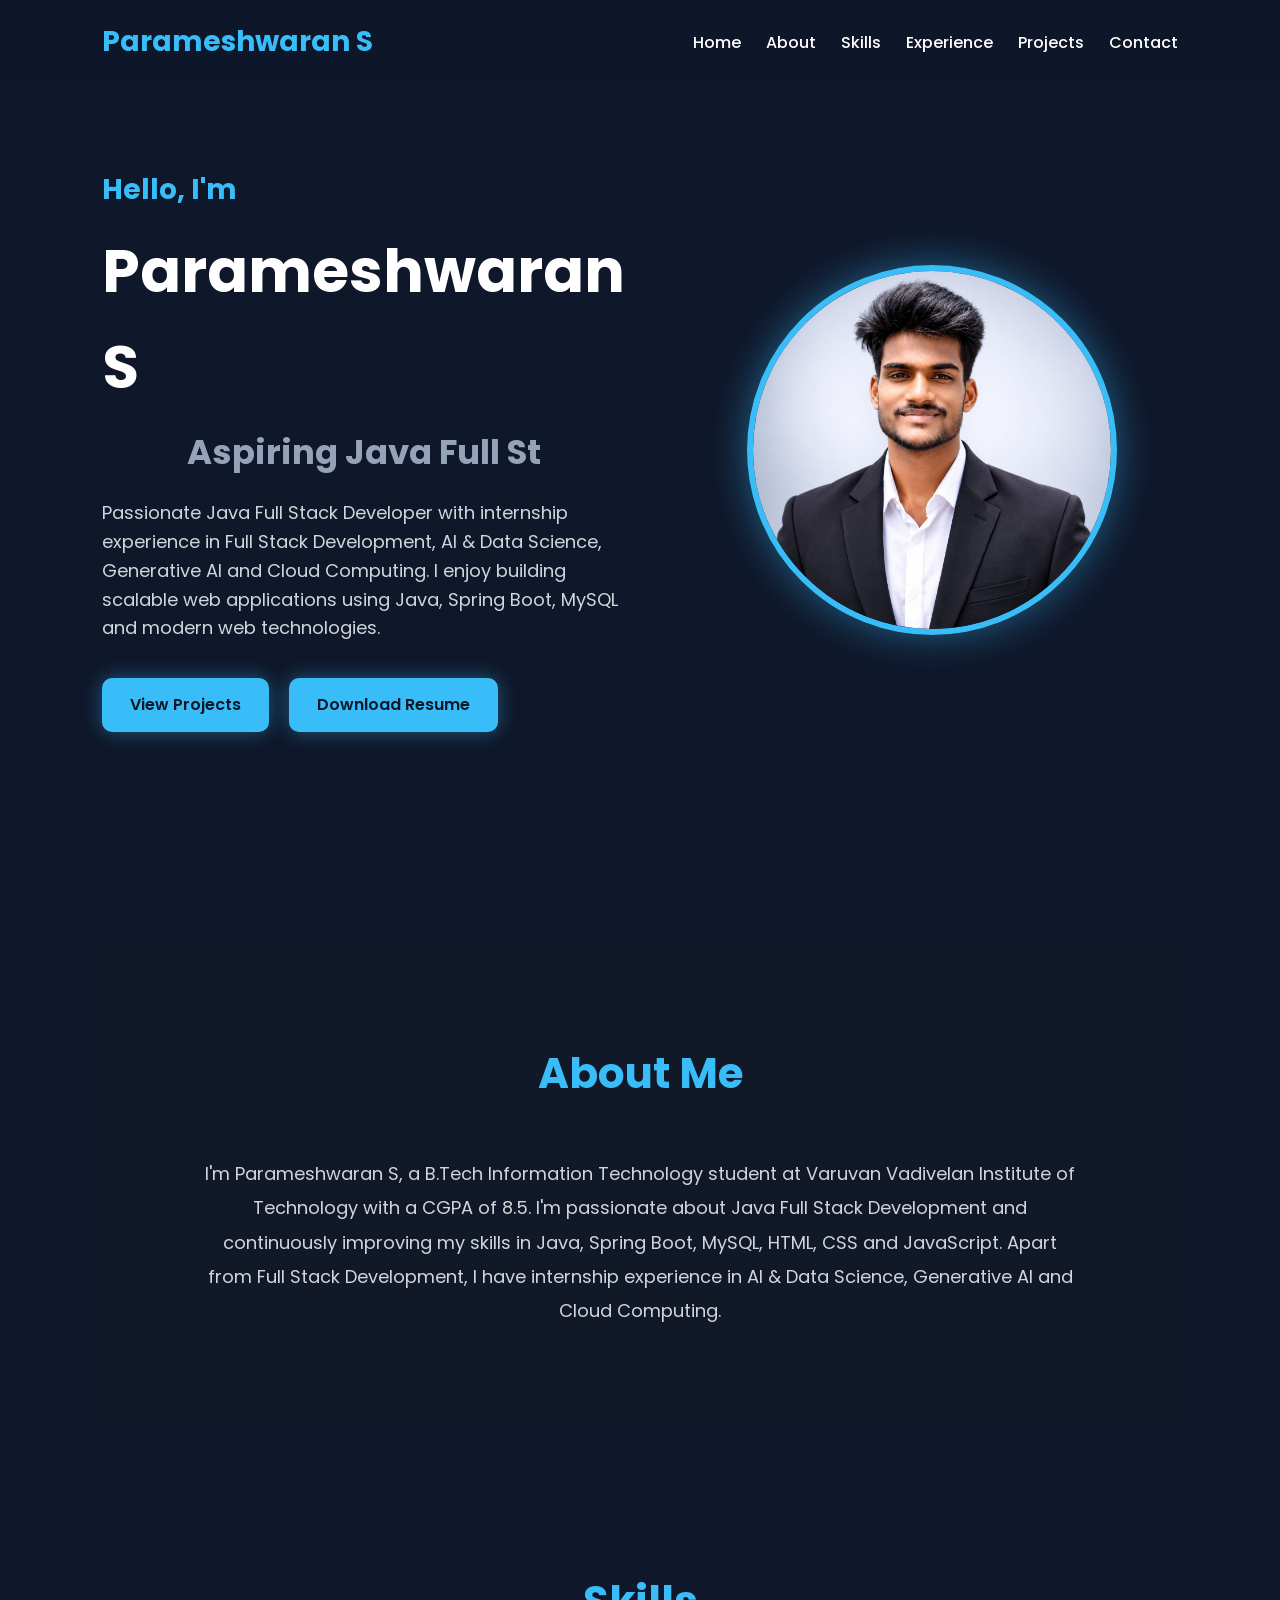
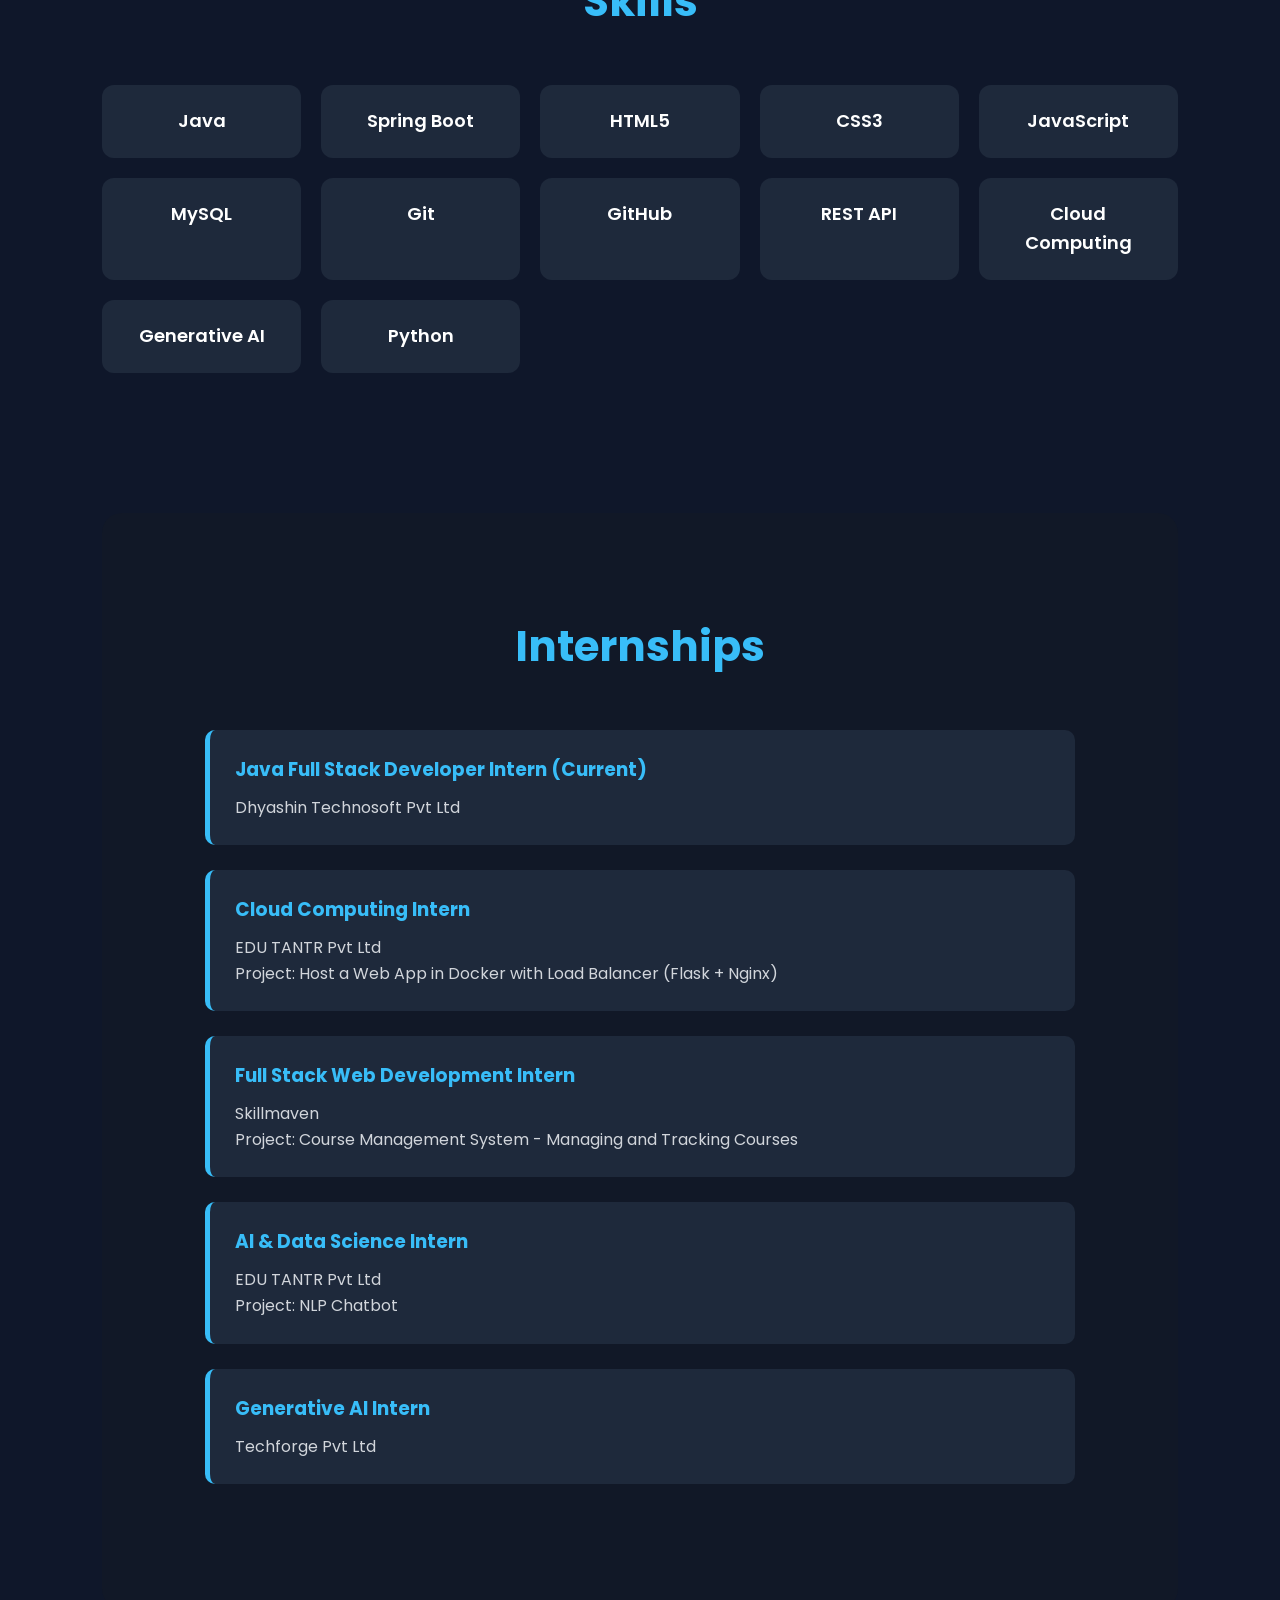
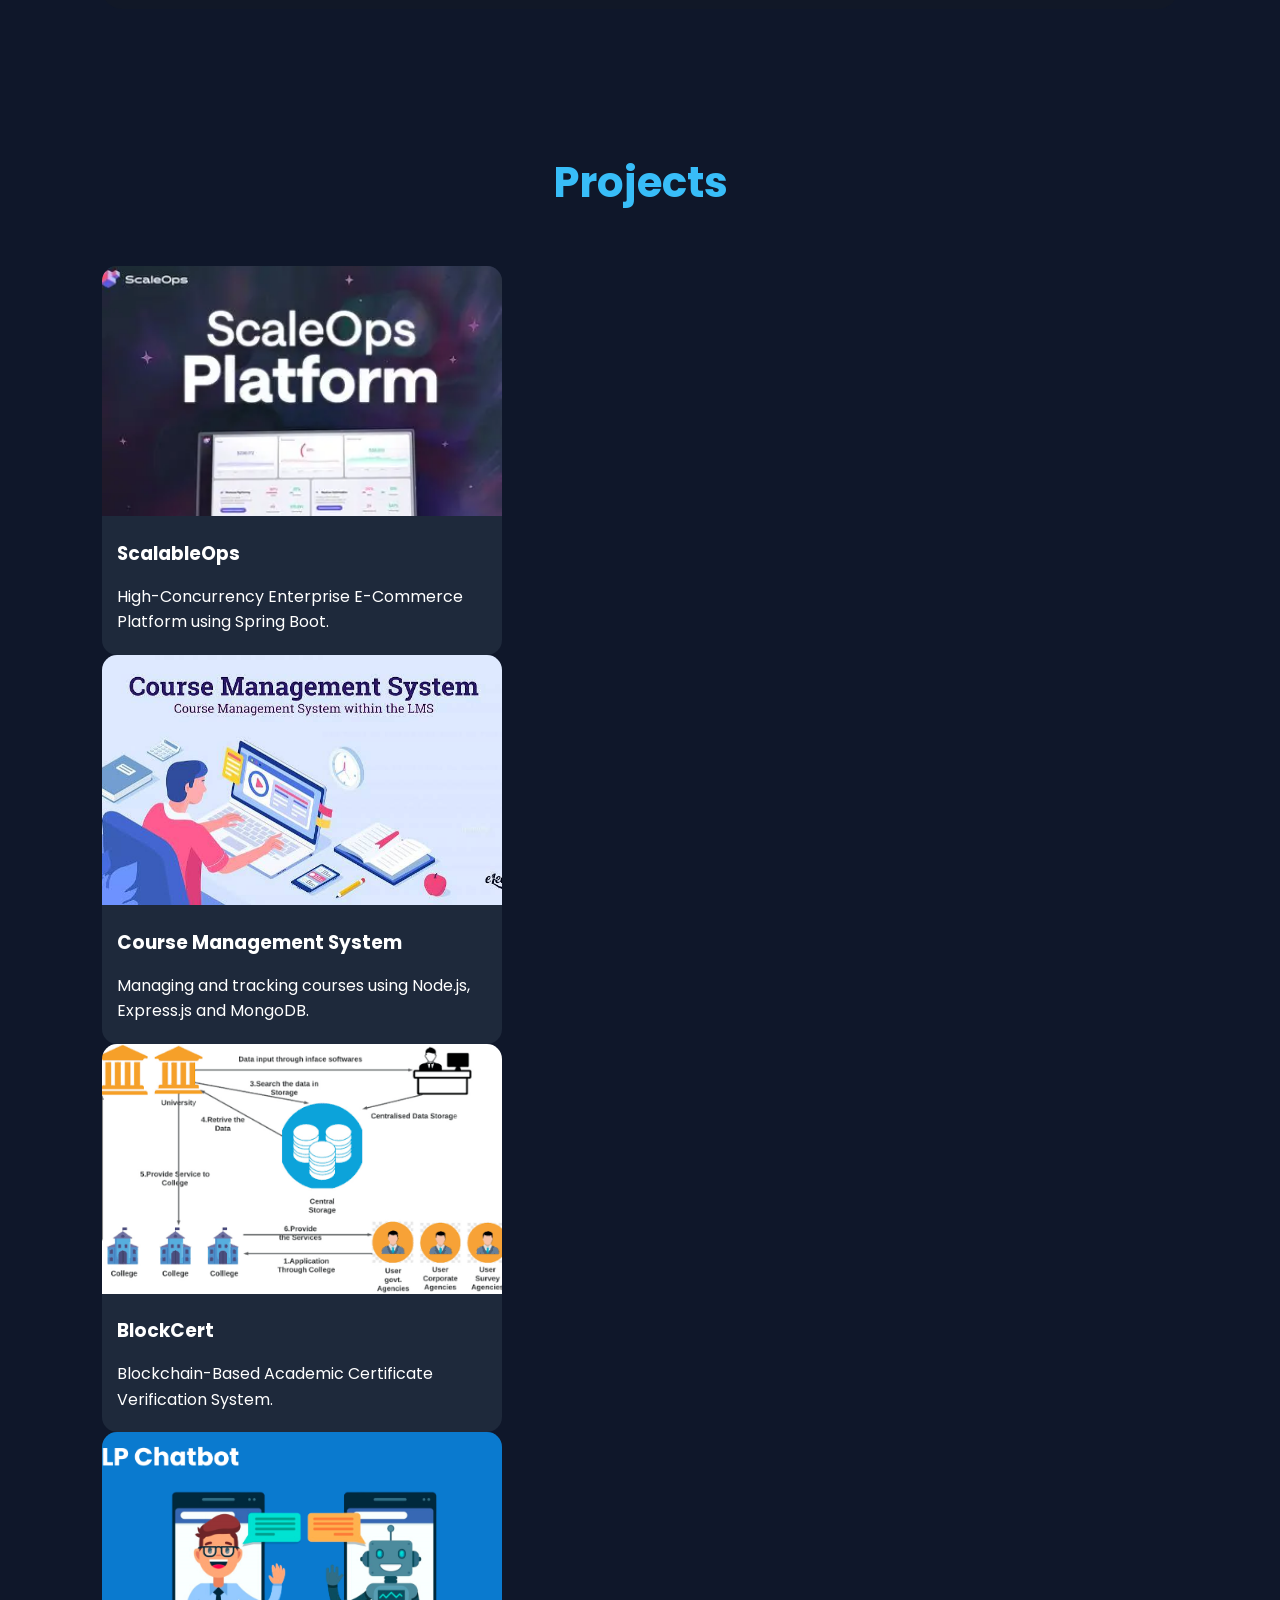
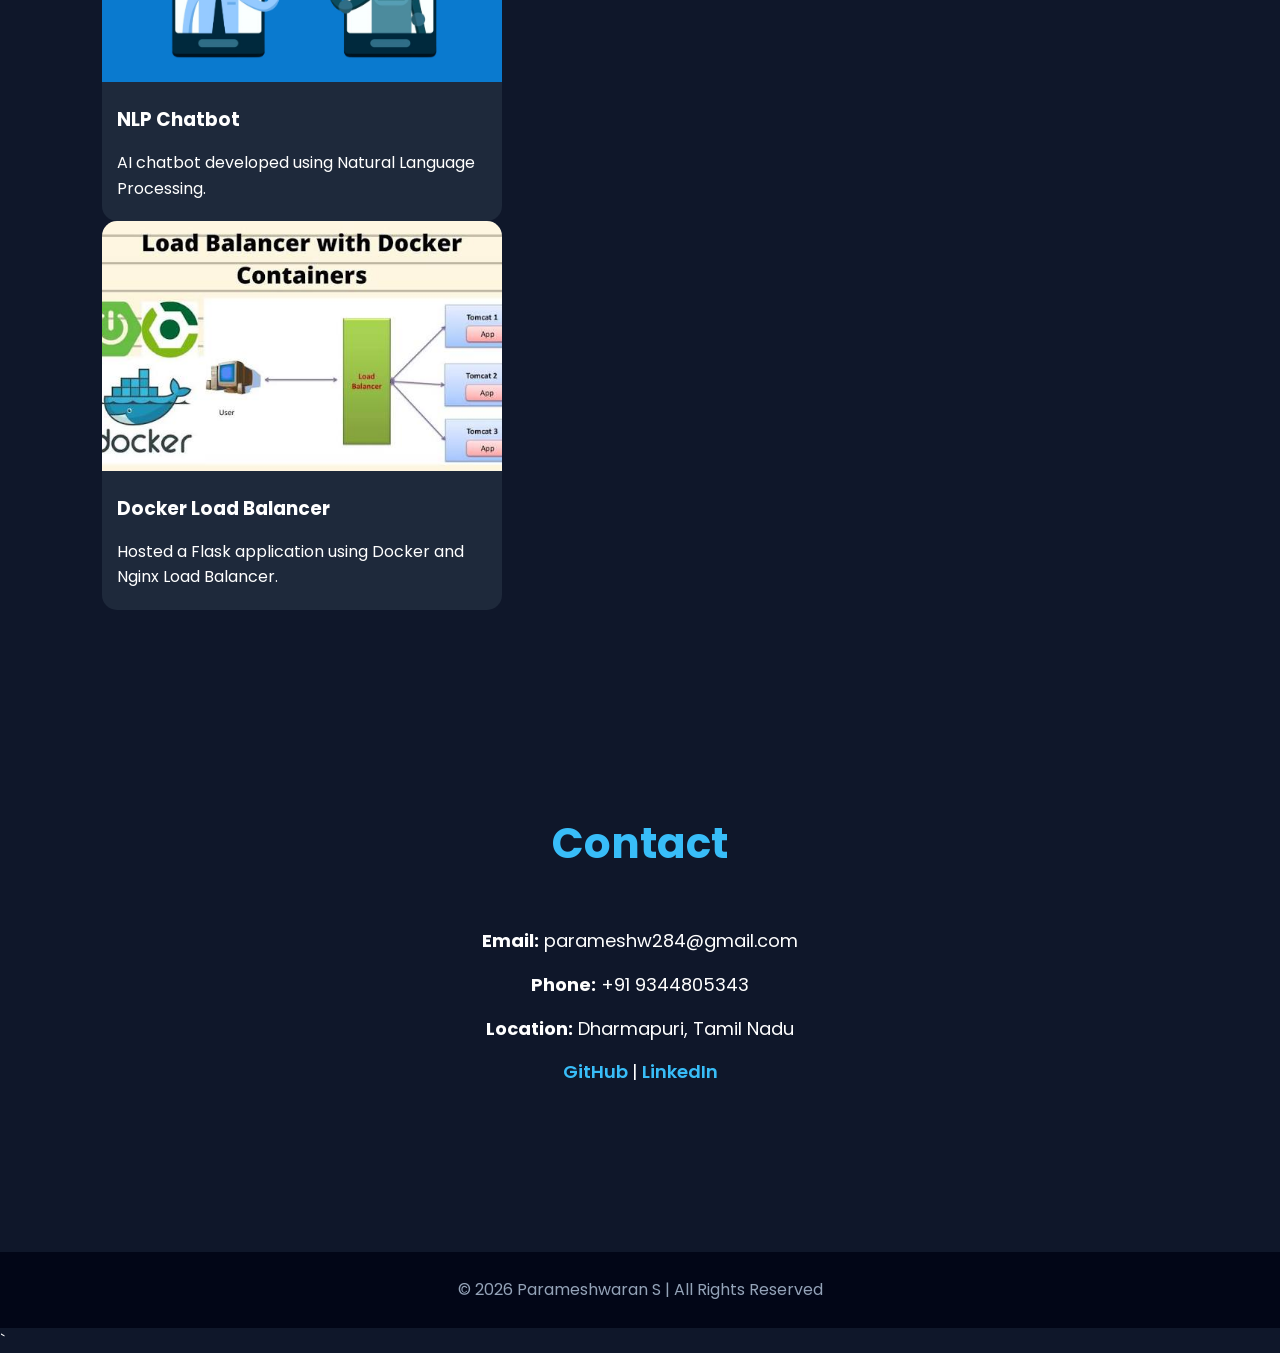
<file: index.html>
<!DOCTYPE html>
<html lang="en">
<head>
    <meta name="description" content="Parameshwaran S - Java Full Stack Developer Portfolio showcasing projects, internships, skills and experience.">

<meta name="keywords" content="Parameshwaran, Java Developer, Full Stack Developer, Spring Boot, Portfolio, Dharmapuri, Tamil Nadu">

<meta name="author" content="Parameshwaran S">

<meta name="robots" content="index, follow">
    <meta charset="UTF-8">
    <meta name="viewport" content="width=device-width, initial-scale=1.0">
    <title>Parameshwaran S | Java Full Stack Developer</title>

    <!-- CSS -->
    <link rel="stylesheet" href="style.css">

    <!-- Google Font -->
    <link href="https://fonts.googleapis.com/css2?family=Poppins:wght@300;400;500;600;700&display=swap" rel="stylesheet">

    <!-- Font Awesome -->
    <link rel="stylesheet"
    href="https://cdnjs.cloudflare.com/ajax/libs/font-awesome/6.6.0/css/all.min.css">
</head>

<body>

<!-- =================== HEADER =================== -->

<header>
    <div class="logo">Parameshwaran S</div>

    <nav>
    <a href="#home">Home</a>
    <a href="#about">About</a>
    <a href="#skills">Skills</a>
    <a href="#experience">Experience</a>
    <a href="#projects">Projects</a>
    <a href="#contact">Contact</a>
</nav>
</header>

<!-- =================== HOME =================== -->

<section id="home" class="home">

    <div class="home-content">

        <h3>Hello, I'm</h3>

        <h1>Parameshwaran S</h1>

        <h2>Aspiring Java Full Stack Developer</h2>

        <p>
            Passionate Java Full Stack Developer with internship experience in
            Full Stack Development, AI & Data Science, Generative AI and Cloud Computing.
            I enjoy building scalable web applications using Java, Spring Boot,
            MySQL and modern web technologies.
        </p>

        <div class="buttons">

            <a href="#projects" class="btn">
                View Projects
            </a>

            <a href="assets/resume/Parameshwaran_Resume.pdf"
               download
               class="btn">
                Download Resume
            </a>

        </div>

    </div>

    <div class="home-image">

        
        <img src="assets/images/profile.jpeg" alt="Parameshwaran S">
    </div>

</section>

<!-- =================== ABOUT =================== -->

<section id="about">

<h2>About Me</h2>

<p>

I'm Parameshwaran S, a B.Tech Information Technology student at
Varuvan Vadivelan Institute of Technology with a CGPA of 8.5.

I'm passionate about Java Full Stack Development and continuously
improving my skills in Java, Spring Boot, MySQL,
HTML, CSS and JavaScript.

Apart from Full Stack Development, I have internship experience
in AI & Data Science, Generative AI and Cloud Computing.

</p>

</section>

<!-- =================== SKILLS =================== -->

<section id="skills">

<h2>Skills</h2>

<ul>

<li>Java</li>

<li>Spring Boot</li>

<li>HTML5</li>

<li>CSS3</li>

<li>JavaScript</li>

<li>MySQL</li>

<li>Git</li>

<li>GitHub</li>

<li>REST API</li>

<li>Cloud Computing</li>

<li>Generative AI</li>

<li>Python</li>

</ul>

</section>

<!-- =================== EXPERIENCE =================== -->

<section id="experience">

<h2>Internships</h2>

<div>

<h3>Java Full Stack Developer Intern (Current)</h3>

<p>Dhyashin Technosoft Pvt Ltd</p>

</div>

<div>

<h3>Cloud Computing Intern</h3>

<p>EDU TANTR Pvt Ltd</p>

<p>Project:
Host a Web App in Docker with Load Balancer (Flask + Nginx)</p>

</div>

<div>

<h3>Full Stack Web Development Intern</h3>

<p>Skillmaven</p>

<p>Project:
Course Management System - Managing and Tracking Courses</p>

</div>

<div>

<h3>AI & Data Science Intern</h3>

<p>EDU TANTR Pvt Ltd</p>

<p>Project:
NLP Chatbot</p>

</div>

<div>

<h3>Generative AI Intern</h3>

<p>Techforge Pvt Ltd</p>

</div>

</section>

<!-- =================== PROJECTS =================== -->

<section id="projects">

    <h2>Projects</h2>

    <div class="project-card">

        <img src="assets/images/scalableops.png" alt="ScalableOps">

        <h3>ScalableOps</h3>

        <p>High-Concurrency Enterprise E-Commerce Platform using Spring Boot.</p>

    </div>

    <div class="project-card">

        <img src="assets/images/course-management.png" alt="Course Management">

        <h3>Course Management System</h3>

        <p>Managing and tracking courses using Node.js, Express.js and MongoDB.</p>

    </div>

    <div class="project-card">

        <img src="assets/images/blockcert.png" alt="BlockCert">

        <h3>BlockCert</h3>

        <p>Blockchain-Based Academic Certificate Verification System.</p>

    </div>

    <div class="project-card">

        <img src="assets/images/chatbot.png" alt="NLP Chatbot">

        <h3>NLP Chatbot</h3>

        <p>AI chatbot developed using Natural Language Processing.</p>

    </div>

    <div class="project-card">

        <img src="assets/images/docker-loadbalancer.png" alt="Docker Project">

        <h3>Docker Load Balancer</h3>

        <p>Hosted a Flask application using Docker and Nginx Load Balancer.</p>

    </div>
    

</section>

<!-- =================== CONTACT =================== -->

<section id="contact">

<h2>Contact</h2>

<p><strong>Email:</strong> parameshw284@gmail.com</p>

<p><strong>Phone:</strong> +91 9344805343</p>

<p><strong>Location:</strong> Dharmapuri, Tamil Nadu</p>

<p>

<a href="https://github.com/paramesh284" target="_blank">
GitHub
</a>

|

<a href="https://www.linkedin.com/in/parameshwaran-s-a102532a6"
target="_blank">
LinkedIn
</a>

</p>

</section>

<footer>

<p>© 2026 Parameshwaran S | All Rights Reserved</p>

</footer>

<script src="script.js"></script>

</body>
</html>`
</file>
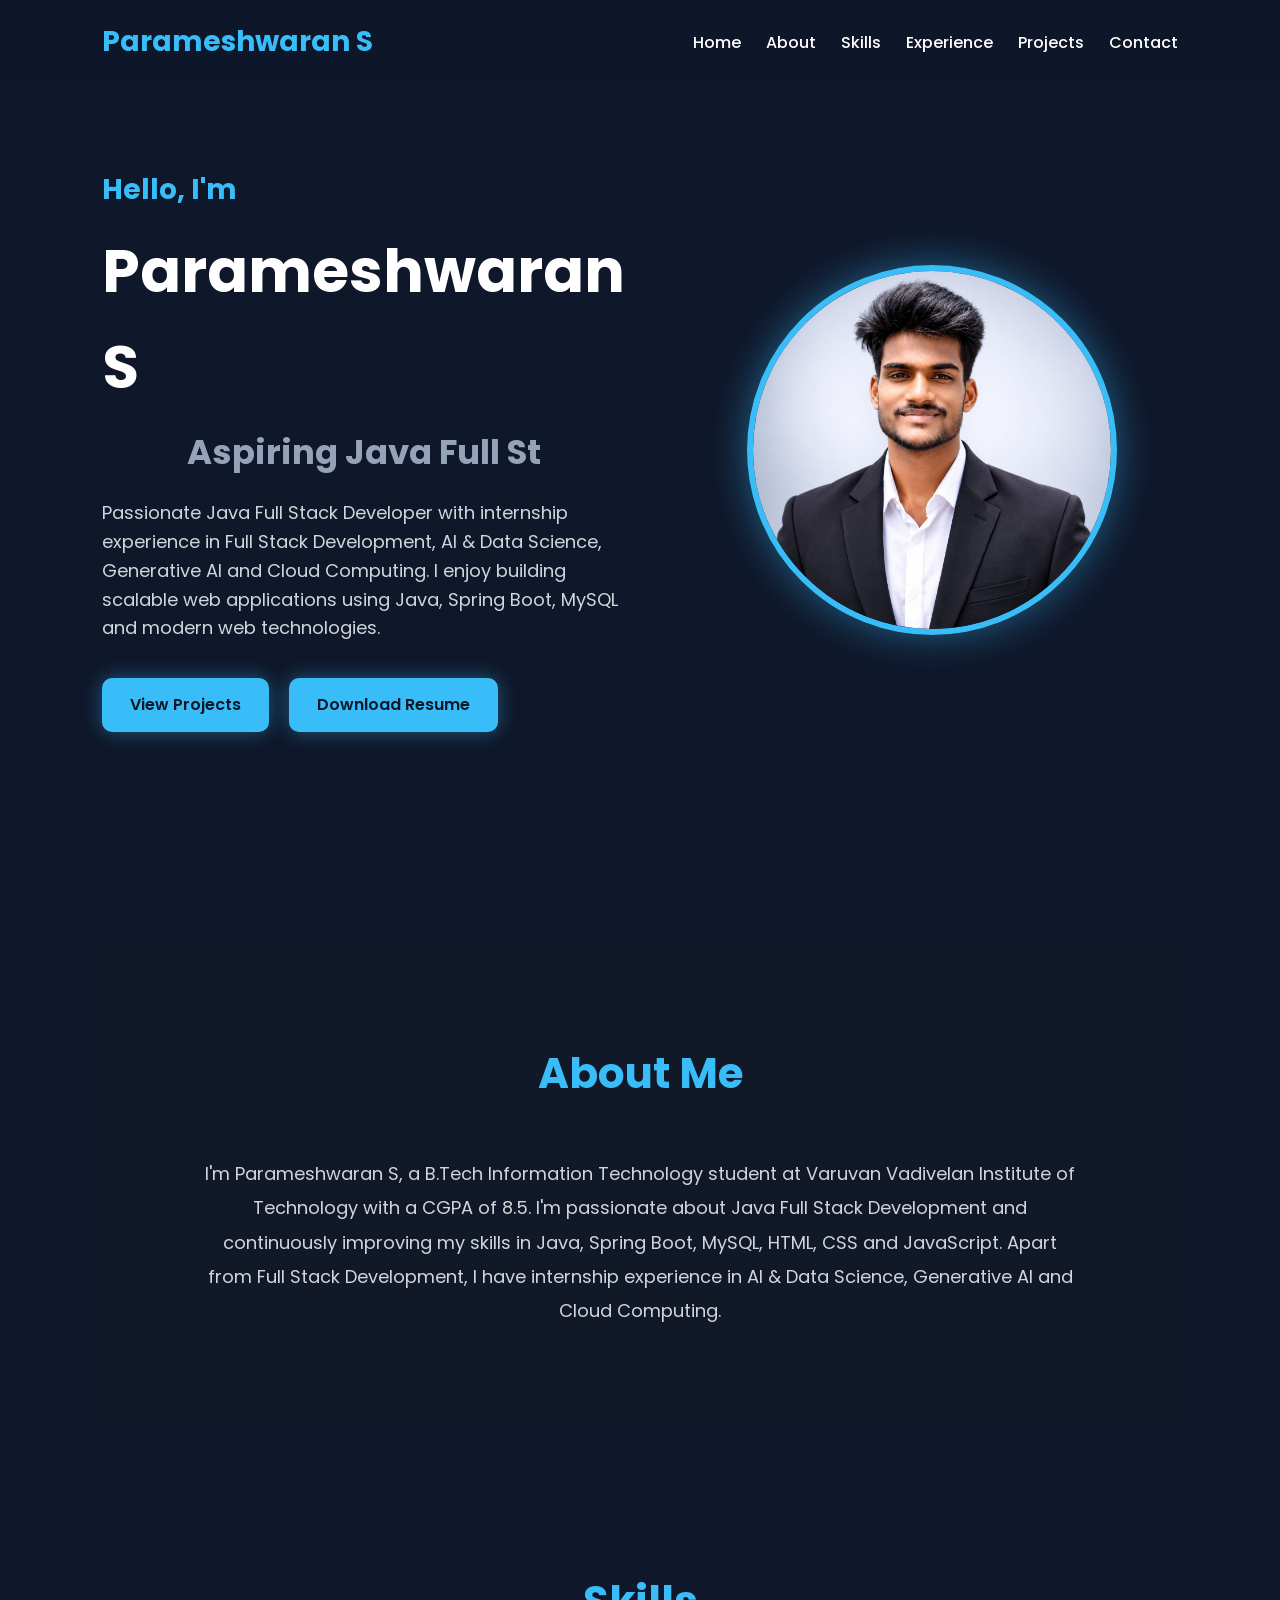
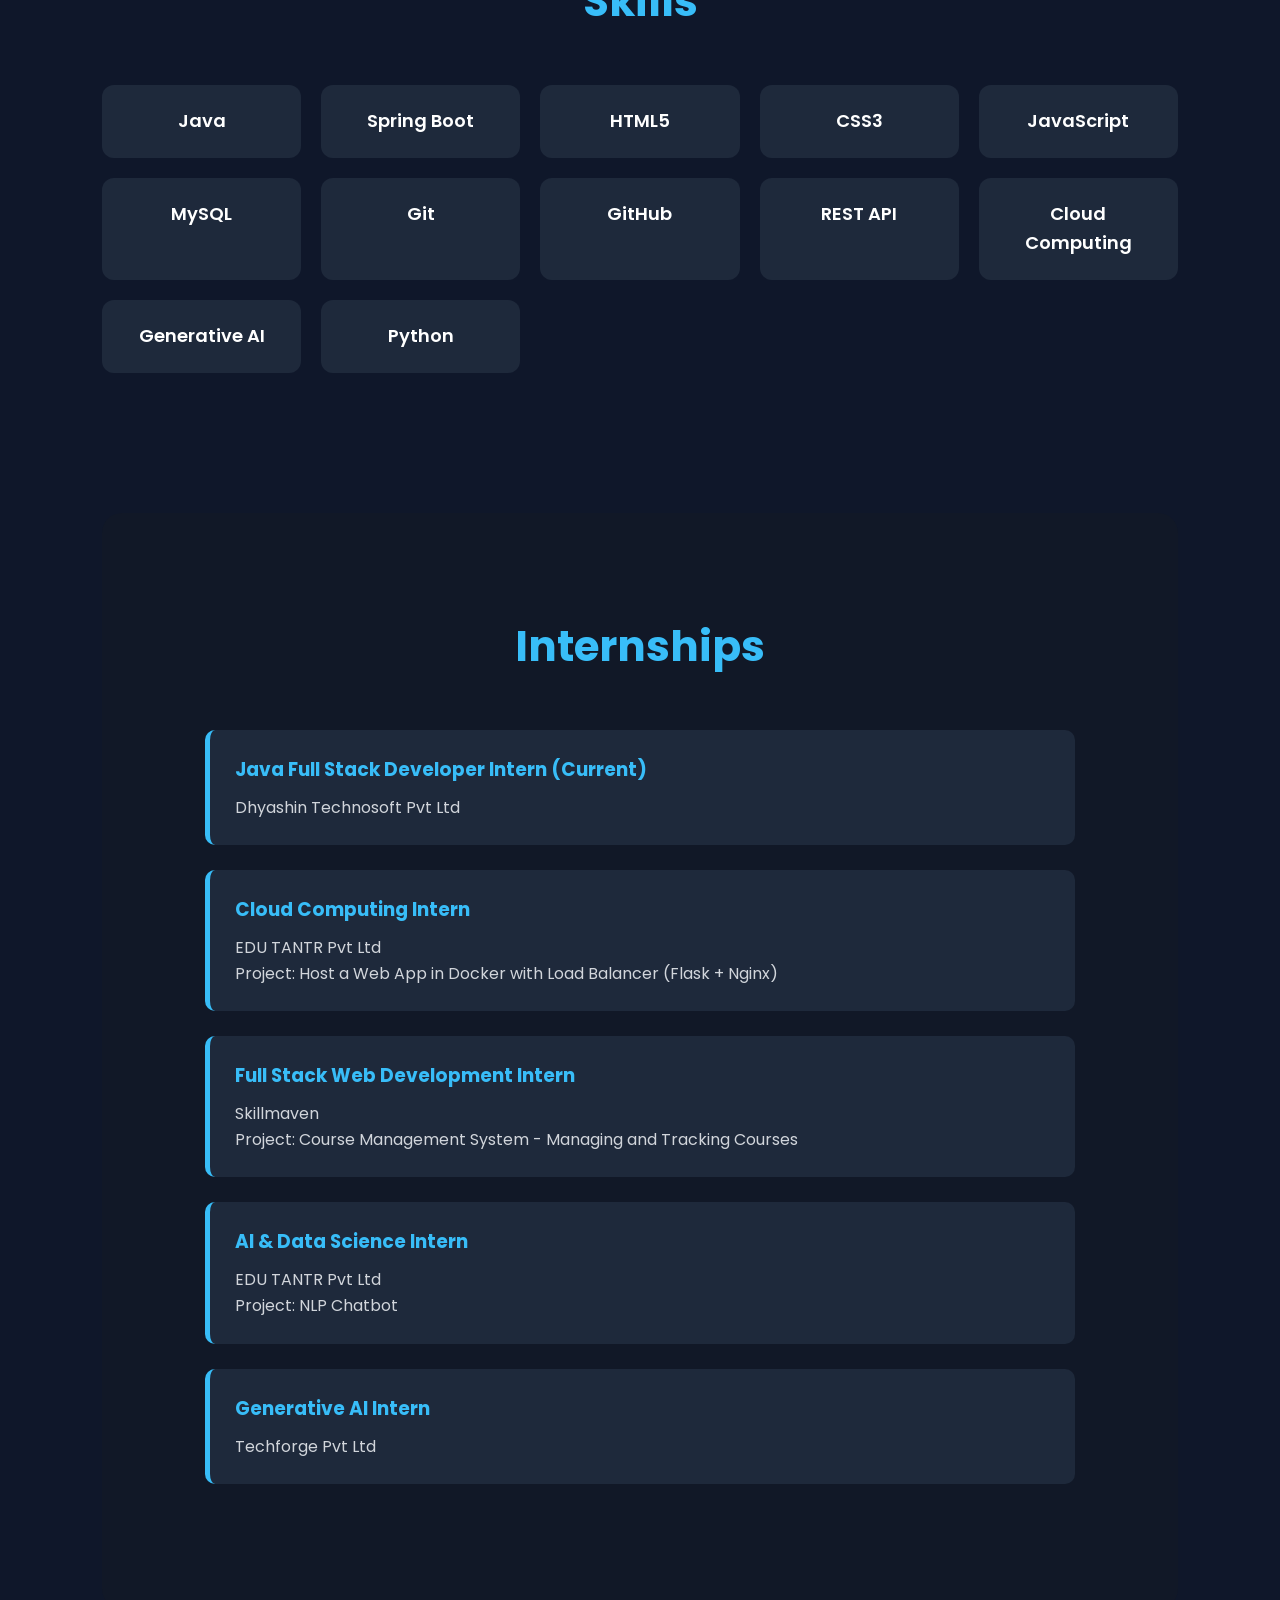
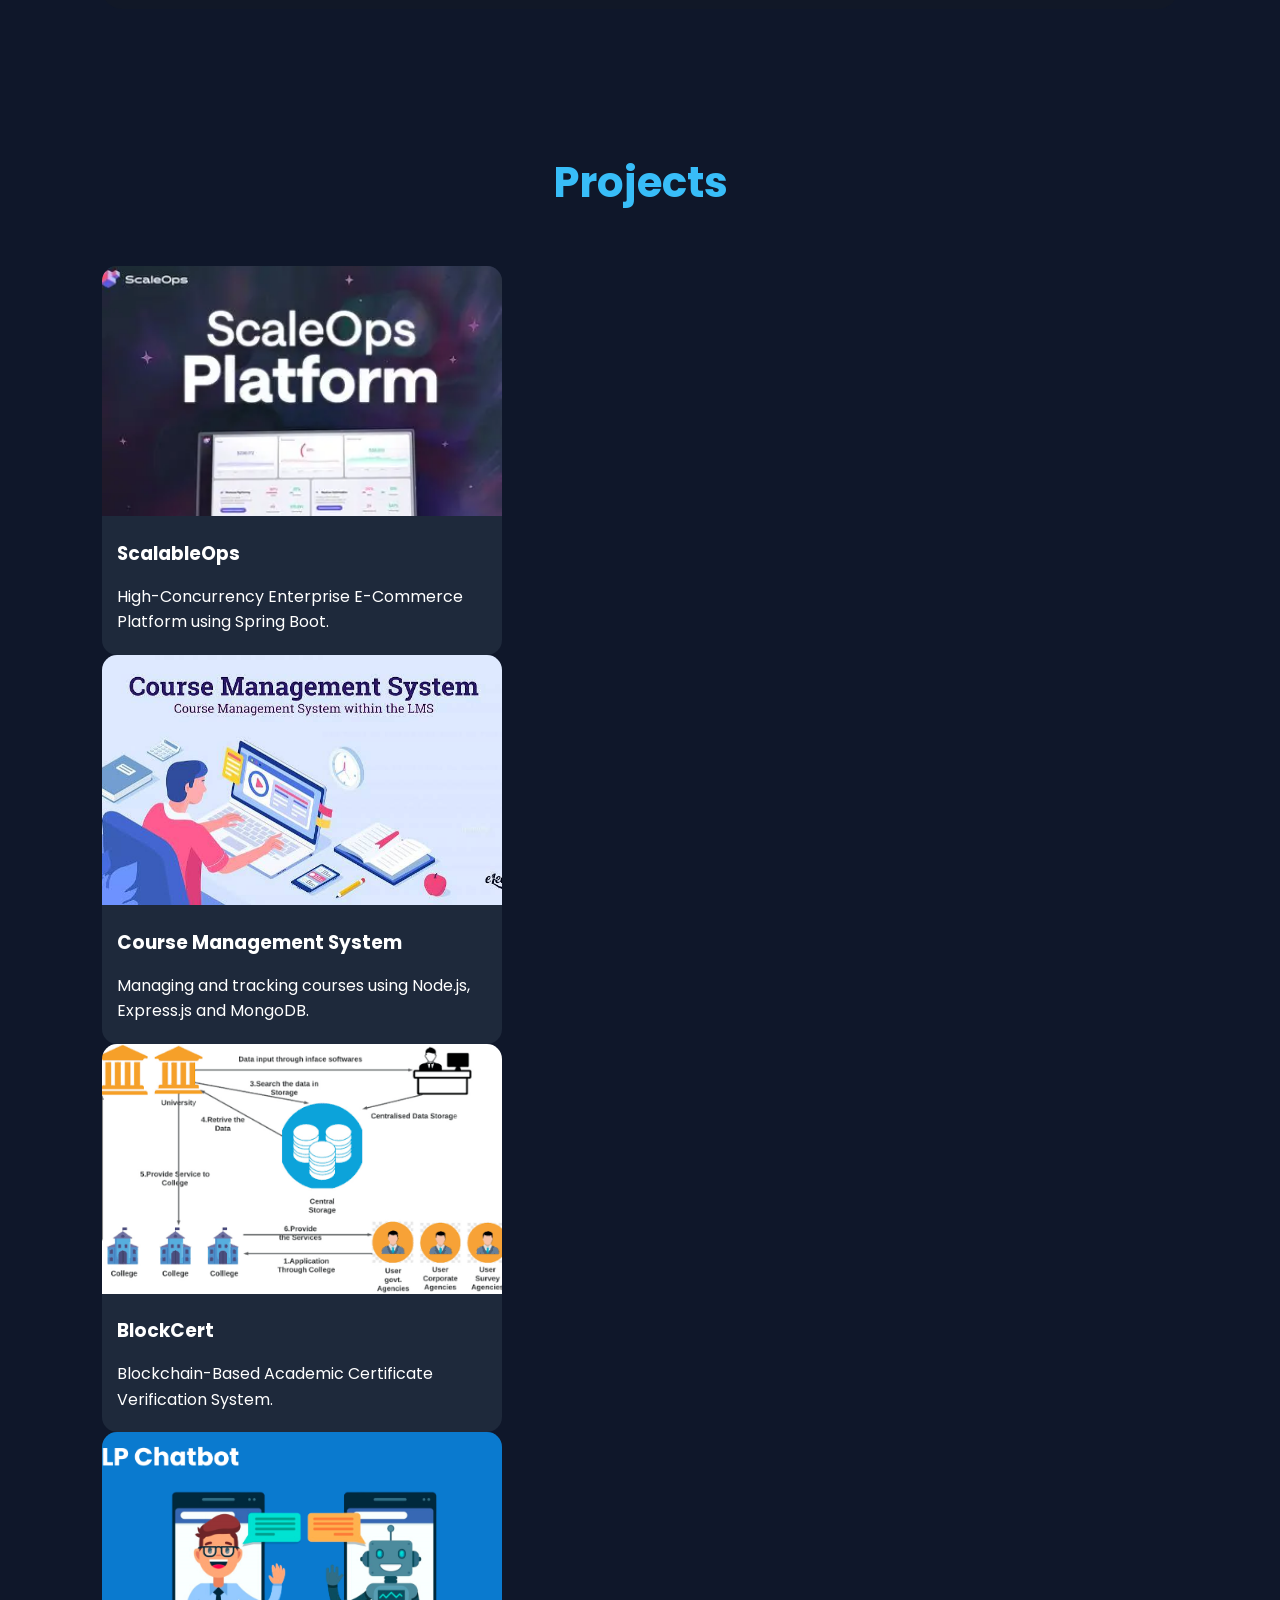
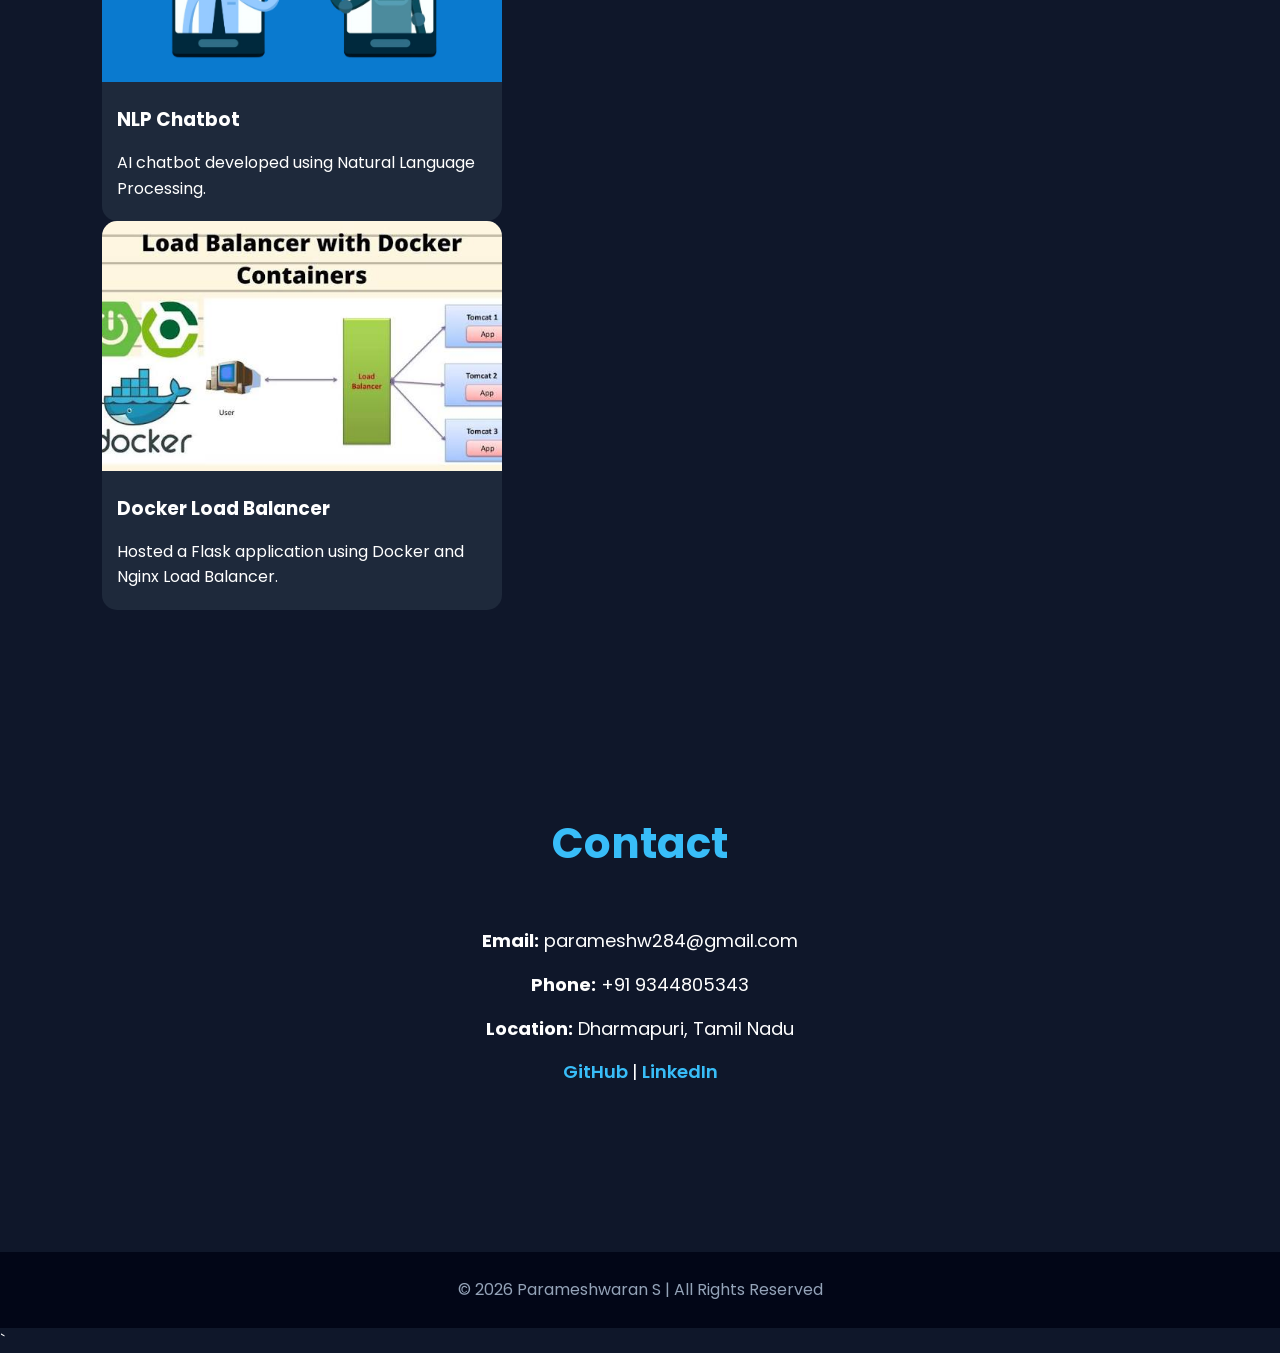
<file: Portfolio/index.html>
<!DOCTYPE html>
<html lang="en">
<head>
    <meta charset="UTF-8">
    <meta name="viewport" content="width=device-width, initial-scale=1.0">
    <title>Parameshwaran S | Java Full Stack Developer</title>

    <!-- CSS -->
    <link rel="stylesheet" href="style.css">

    <!-- Google Font -->
    <link href="https://fonts.googleapis.com/css2?family=Poppins:wght@300;400;500;600;700&display=swap" rel="stylesheet">

    <!-- Font Awesome -->
    <link rel="stylesheet"
    href="https://cdnjs.cloudflare.com/ajax/libs/font-awesome/6.6.0/css/all.min.css">
</head>

<body>

<!-- =================== HEADER =================== -->

<header>
    <div class="logo">Parameshwaran S</div>

    <nav>
    <a href="#home">Home</a>
    <a href="#about">About</a>
    <a href="#skills">Skills</a>
    <a href="#experience">Experience</a>
    <a href="#projects">Projects</a>
    <a href="#contact">Contact</a>
</nav>
</header>

<!-- =================== HOME =================== -->

<section id="home" class="home">

    <div class="home-content">

        <h3>Hello, I'm</h3>

        <h1>Parameshwaran S</h1>

        <h2>Aspiring Java Full Stack Developer</h2>

        <p>
            Passionate Java Full Stack Developer with internship experience in
            Full Stack Development, AI & Data Science, Generative AI and Cloud Computing.
            I enjoy building scalable web applications using Java, Spring Boot,
            MySQL and modern web technologies.
        </p>

        <div class="buttons">

            <a href="#projects" class="btn">
                View Projects
            </a>

            <a href="assets/resume/Parameshwaran_Resume.pdf"
               download
               class="btn">
                Download Resume
            </a>

        </div>

    </div>

    <div class="home-image">

        
        <img src="assets/images/profile.jpeg" alt="Parameshwaran S">
    </div>

</section>

<!-- =================== ABOUT =================== -->

<section id="about">

<h2>About Me</h2>

<p>

I'm Parameshwaran S, a B.Tech Information Technology student at
Varuvan Vadivelan Institute of Technology with a CGPA of 8.5.

I'm passionate about Java Full Stack Development and continuously
improving my skills in Java, Spring Boot, MySQL,
HTML, CSS and JavaScript.

Apart from Full Stack Development, I have internship experience
in AI & Data Science, Generative AI and Cloud Computing.

</p>

</section>

<!-- =================== SKILLS =================== -->

<section id="skills">

<h2>Skills</h2>

<ul>

<li>Java</li>

<li>Spring Boot</li>

<li>HTML5</li>

<li>CSS3</li>

<li>JavaScript</li>

<li>MySQL</li>

<li>Git</li>

<li>GitHub</li>

<li>REST API</li>

<li>Cloud Computing</li>

<li>Generative AI</li>

<li>Python</li>

</ul>

</section>

<!-- =================== EXPERIENCE =================== -->

<section id="experience">

<h2>Internships</h2>

<div>

<h3>Java Full Stack Developer Intern (Current)</h3>

<p>Dhyashin Technosoft Pvt Ltd</p>

</div>

<div>

<h3>Cloud Computing Intern</h3>

<p>EDU TANTR Pvt Ltd</p>

<p>Project:
Host a Web App in Docker with Load Balancer (Flask + Nginx)</p>

</div>

<div>

<h3>Full Stack Web Development Intern</h3>

<p>Skillmaven</p>

<p>Project:
Course Management System - Managing and Tracking Courses</p>

</div>

<div>

<h3>AI & Data Science Intern</h3>

<p>EDU TANTR Pvt Ltd</p>

<p>Project:
NLP Chatbot</p>

</div>

<div>

<h3>Generative AI Intern</h3>

<p>Techforge Pvt Ltd</p>

</div>

</section>

<!-- =================== PROJECTS =================== -->

<section id="projects">

    <h2>Projects</h2>

    <div class="project-card">

        <img src="assets/images/scalableops.png" alt="ScalableOps">

        <h3>ScalableOps</h3>

        <p>High-Concurrency Enterprise E-Commerce Platform using Spring Boot.</p>

    </div>

    <div class="project-card">

        <img src="assets/images/course-management.png" alt="Course Management">

        <h3>Course Management System</h3>

        <p>Managing and tracking courses using Node.js, Express.js and MongoDB.</p>

    </div>

    <div class="project-card">

        <img src="assets/images/blockcert.png" alt="BlockCert">

        <h3>BlockCert</h3>

        <p>Blockchain-Based Academic Certificate Verification System.</p>

    </div>

    <div class="project-card">

        <img src="assets/images/chatbot.png" alt="NLP Chatbot">

        <h3>NLP Chatbot</h3>

        <p>AI chatbot developed using Natural Language Processing.</p>

    </div>

    <div class="project-card">

        <img src="assets/images/docker-loadbalancer.png" alt="Docker Project">

        <h3>Docker Load Balancer</h3>

        <p>Hosted a Flask application using Docker and Nginx Load Balancer.</p>

    </div>
    

</section>

<!-- =================== CONTACT =================== -->

<section id="contact">

<h2>Contact</h2>

<p><strong>Email:</strong> parameshw284@gmail.com</p>

<p><strong>Phone:</strong> +91 9344805343</p>

<p><strong>Location:</strong> Dharmapuri, Tamil Nadu</p>

<p>

<a href="https://github.com/paramesh284" target="_blank">
GitHub
</a>

|

<a href="https://www.linkedin.com/in/parameshwaran-s-a102532a6"
target="_blank">
LinkedIn
</a>

</p>

</section>

<footer>

<p>© 2026 Parameshwaran S | All Rights Reserved</p>

</footer>

<script src="script.js"></script>

</body>
</html>`
</file>
<file: style.css>
/* ===========================
   GOOGLE FONT & RESET
=========================== */

*{
    margin:0;
    padding:0;
    box-sizing:border-box;
    scroll-behavior:smooth;
    font-family:'Poppins',sans-serif;
}

body{
    background:#0f172a;
    color:#ffffff;
    line-height:1.6;
}

/* ===========================
   HEADER
=========================== */

header{
    position:fixed;
    top:0;
    left:0;
    width:100%;
    display:flex;
    justify-content:space-between;
    align-items:center;
    padding:20px 8%;
    background:rgba(15,23,42,.95);
    backdrop-filter:blur(12px);
    z-index:1000;
    box-shadow:0 4px 15px rgba(0,0,0,.2);
}

.logo{
    font-size:28px;
    font-weight:700;
    color:#38bdf8;
    cursor:pointer;
}

nav{
    display:flex;
    gap:25px;
}

nav a{
    text-decoration:none;
    color:white;
    font-weight:500;
    transition:.3s;
}

nav a:hover{
    color:#38bdf8;
}

/* ===========================
   HOME SECTION
=========================== */

.home{
    min-height:100vh;
    display:flex;
    justify-content:space-between;
    align-items:center;
    padding:120px 8%;
    gap:60px;
}

.home-content{
    flex:1;
}

.home-content h3{
    font-size:28px;
    color:#38bdf8;
}

.home-content h1{
    font-size:60px;
    margin:10px 0;
}

.home-content h2{
    font-size:34px;
    color:#94a3b8;
    margin-bottom:20px;
}

.home-content p{
    font-size:18px;
    color:#d1d5db;
    margin-bottom:35px;
    max-width:650px;
}
html{
    scroll-behavior:smooth;
}

section{
    scroll-margin-top:90px;
}

.buttons{
    display:flex;
    gap:20px;
}

.btn{
    text-decoration:none;
    background:#38bdf8;
    color:#0f172a;
    padding:14px 28px;
    border-radius:10px;
    font-weight:600;
    transition:.3s;
}

.btn:hover{
    background:white;
    transform:translateY(-4px);
}

/* ===========================
   PROFILE IMAGE
=========================== */

.home-image{
    flex:1;
    display:flex;
    justify-content:center;
}

.home-image img{
    width:370px;
    height:370px;
    object-fit:cover;
    border-radius:50%;
    border:6px solid #38bdf8;
    box-shadow:0 0 40px rgba(56,189,248,.45);
    transition:.4s;
}

.home-image img:hover{
    transform:scale(1.05);
}

/* ===========================
   COMMON SECTION
=========================== */

section{
    padding:100px 8%;
}

section h2{
    text-align:center;
    font-size:42px;
    color:#38bdf8;
    margin-bottom:50px;
}
/* ===========================
   ABOUT SECTION
=========================== */

#about{
    background:#111827;
    border-radius:20px;
    margin:40px 8%;
    text-align:center;
}

#about p{
    max-width:900px;
    margin:auto;
    font-size:18px;
    color:#d1d5db;
    line-height:1.9;
}

/* ===========================
   SKILLS SECTION
=========================== */

#skills ul{
    display:grid;
    grid-template-columns:repeat(auto-fit,minmax(180px,1fr));
    gap:20px;
    list-style:none;
    margin-top:40px;
}

#skills li{
    background:#1e293b;
    padding:20px;
    border-radius:12px;
    text-align:center;
    font-size:18px;
    font-weight:600;
    transition:.3s;
    border:2px solid transparent;
}

#skills li:hover{
    background:#38bdf8;
    color:#0f172a;
    border-color:white;
    transform:translateY(-8px);
}

/* ===========================
   EXPERIENCE
=========================== */

#experience{
    background:#111827;
    border-radius:20px;
    margin:40px 8%;
}

#experience div{
    background:#1e293b;
    padding:25px;
    margin-bottom:25px;
    border-left:5px solid #38bdf8;
    border-radius:10px;
    transition:.3s;
}

#experience div:hover{
    transform:translateX(10px);
    box-shadow:0 10px 25px rgba(56,189,248,.25);
}

#experience h3{
    color:#38bdf8;
    margin-bottom:10px;
}

#experience p{
    color:#d1d5db;
}

/* ===========================
   PROJECTS
=========================== */

#projects ul{
    display:grid;
    grid-template-columns:repeat(auto-fit,minmax(250px,1fr));
    gap:25px;
    list-style:none;
    margin-top:40px;
}

#projects li{
    background:#1e293b;
    padding:30px;
    border-radius:15px;
    text-align:center;
    font-size:18px;
    font-weight:600;
    transition:.4s;
    cursor:pointer;
    border:2px solid transparent;
}

#projects li:hover{
    transform:translateY(-10px);
    border-color:#38bdf8;
    box-shadow:0 10px 30px rgba(56,189,248,.35);
}
.project-card{
    width: 400px;
    background: #1e293b;
    border-radius: 15px;
    overflow: hidden;
    transition: 0.3s;
}

.project-card img{
    width: 100%;
    height: 250px;
    object-fit: cover;
}

.project-card h3{
    margin: 15px;
}

.project-card p{
    margin: 0 15px 20px;
}

/* ===========================
   CONTACT
=========================== */

#contact{
    text-align:center;
}

#contact p{
    margin:15px 0;
    font-size:18px;
}

#contact a{
    color:#38bdf8;
    text-decoration:none;
    font-weight:600;
}

#contact a:hover{
    color:white;
}

/* ===========================
   FOOTER
=========================== */

footer{
    background:#020617;
    text-align:center;
    padding:25px;
    margin-top:50px;
    color:#94a3b8;
    font-size:16px;
}
/* ==========================================
   RESPONSIVE DESIGN
========================================== */

@media (max-width:1024px){

.home{
    flex-direction:column-reverse;
    text-align:center;
}

.home-content h1{
    font-size:48px;
}

.home-content h2{
    font-size:28px;
}

.home-image img{
    width:300px;
    height:300px;
}

.buttons{
    justify-content:center;
}

}

@media (max-width:768px){

header{
    flex-direction:column;
    padding:15px;
}

nav{
    flex-wrap:wrap;
    justify-content:center;
    margin-top:15px;
}

nav a{
    margin:5px 10px;
}

.home{
    padding:140px 25px 80px;
}

.home-content h1{
    font-size:40px;
}

.home-content h2{
    font-size:24px;
}

.home-content h3{
    font-size:22px;
}

.home-content p{
    font-size:16px;
}

.home-image img{
    width:240px;
    height:240px;
}

section{
    padding:80px 25px;
}

section h2{
    font-size:34px;
}

#about,
#experience{
    margin:20px;
}

}

@media(max-width:480px){

.logo{
    font-size:22px;
}

nav a{
    font-size:14px;
}

.home-content h1{
    font-size:32px;
}

.home-content h2{
    font-size:20px;
}

.btn{
    width:100%;
    text-align:center;
}

.buttons{
    flex-direction:column;
}

}

/* ==========================================
   SCROLLBAR
========================================== */

::-webkit-scrollbar{
    width:10px;
}

::-webkit-scrollbar-track{
    background:#0f172a;
}

::-webkit-scrollbar-thumb{
    background:#38bdf8;
    border-radius:20px;
}

/* ==========================================
   TEXT SELECTION
========================================== */

::selection{
    background:#38bdf8;
    color:white;
}

/* ==========================================
   ANIMATIONS
========================================== */

@keyframes fadeUp{

0%{

opacity:0;
transform:translateY(50px);

}

100%{

opacity:1;
transform:translateY(0);

}

}

.home-content{

animation:fadeUp 1s ease;

}

.home-image{

animation:fadeUp 1.3s ease;

}

section{

animation:fadeUp 1s ease;

}

/* ==========================================
   HOVER EFFECTS
========================================== */

.logo:hover{

color:white;
transition:.3s;

}

section h2:hover{

letter-spacing:2px;
transition:.3s;

}

/* ==========================================
   GLOW EFFECT
========================================== */

.btn{

box-shadow:0 0 20px rgba(56,189,248,.4);

}

.btn:hover{

box-shadow:0 0 35px rgba(56,189,248,.8);

}

/* ==========================================
   END
========================================== */
</file>
<file: Portfolio/style.css>
/* ===========================
   GOOGLE FONT & RESET
=========================== */

*{
    margin:0;
    padding:0;
    box-sizing:border-box;
    scroll-behavior:smooth;
    font-family:'Poppins',sans-serif;
}

body{
    background:#0f172a;
    color:#ffffff;
    line-height:1.6;
}

/* ===========================
   HEADER
=========================== */

header{
    position:fixed;
    top:0;
    left:0;
    width:100%;
    display:flex;
    justify-content:space-between;
    align-items:center;
    padding:20px 8%;
    background:rgba(15,23,42,.95);
    backdrop-filter:blur(12px);
    z-index:1000;
    box-shadow:0 4px 15px rgba(0,0,0,.2);
}

.logo{
    font-size:28px;
    font-weight:700;
    color:#38bdf8;
    cursor:pointer;
}

nav{
    display:flex;
    gap:25px;
}

nav a{
    text-decoration:none;
    color:white;
    font-weight:500;
    transition:.3s;
}

nav a:hover{
    color:#38bdf8;
}

/* ===========================
   HOME SECTION
=========================== */

.home{
    min-height:100vh;
    display:flex;
    justify-content:space-between;
    align-items:center;
    padding:120px 8%;
    gap:60px;
}

.home-content{
    flex:1;
}

.home-content h3{
    font-size:28px;
    color:#38bdf8;
}

.home-content h1{
    font-size:60px;
    margin:10px 0;
}

.home-content h2{
    font-size:34px;
    color:#94a3b8;
    margin-bottom:20px;
}

.home-content p{
    font-size:18px;
    color:#d1d5db;
    margin-bottom:35px;
    max-width:650px;
}
html{
    scroll-behavior:smooth;
}

section{
    scroll-margin-top:90px;
}

.buttons{
    display:flex;
    gap:20px;
}

.btn{
    text-decoration:none;
    background:#38bdf8;
    color:#0f172a;
    padding:14px 28px;
    border-radius:10px;
    font-weight:600;
    transition:.3s;
}

.btn:hover{
    background:white;
    transform:translateY(-4px);
}

/* ===========================
   PROFILE IMAGE
=========================== */

.home-image{
    flex:1;
    display:flex;
    justify-content:center;
}

.home-image img{
    width:370px;
    height:370px;
    object-fit:cover;
    border-radius:50%;
    border:6px solid #38bdf8;
    box-shadow:0 0 40px rgba(56,189,248,.45);
    transition:.4s;
}

.home-image img:hover{
    transform:scale(1.05);
}

/* ===========================
   COMMON SECTION
=========================== */

section{
    padding:100px 8%;
}

section h2{
    text-align:center;
    font-size:42px;
    color:#38bdf8;
    margin-bottom:50px;
}
/* ===========================
   ABOUT SECTION
=========================== */

#about{
    background:#111827;
    border-radius:20px;
    margin:40px 8%;
    text-align:center;
}

#about p{
    max-width:900px;
    margin:auto;
    font-size:18px;
    color:#d1d5db;
    line-height:1.9;
}

/* ===========================
   SKILLS SECTION
=========================== */

#skills ul{
    display:grid;
    grid-template-columns:repeat(auto-fit,minmax(180px,1fr));
    gap:20px;
    list-style:none;
    margin-top:40px;
}

#skills li{
    background:#1e293b;
    padding:20px;
    border-radius:12px;
    text-align:center;
    font-size:18px;
    font-weight:600;
    transition:.3s;
    border:2px solid transparent;
}

#skills li:hover{
    background:#38bdf8;
    color:#0f172a;
    border-color:white;
    transform:translateY(-8px);
}

/* ===========================
   EXPERIENCE
=========================== */

#experience{
    background:#111827;
    border-radius:20px;
    margin:40px 8%;
}

#experience div{
    background:#1e293b;
    padding:25px;
    margin-bottom:25px;
    border-left:5px solid #38bdf8;
    border-radius:10px;
    transition:.3s;
}

#experience div:hover{
    transform:translateX(10px);
    box-shadow:0 10px 25px rgba(56,189,248,.25);
}

#experience h3{
    color:#38bdf8;
    margin-bottom:10px;
}

#experience p{
    color:#d1d5db;
}

/* ===========================
   PROJECTS
=========================== */

#projects ul{
    display:grid;
    grid-template-columns:repeat(auto-fit,minmax(250px,1fr));
    gap:25px;
    list-style:none;
    margin-top:40px;
}

#projects li{
    background:#1e293b;
    padding:30px;
    border-radius:15px;
    text-align:center;
    font-size:18px;
    font-weight:600;
    transition:.4s;
    cursor:pointer;
    border:2px solid transparent;
}

#projects li:hover{
    transform:translateY(-10px);
    border-color:#38bdf8;
    box-shadow:0 10px 30px rgba(56,189,248,.35);
}
.project-card{
    width: 400px;
    background: #1e293b;
    border-radius: 15px;
    overflow: hidden;
    transition: 0.3s;
}

.project-card img{
    width: 100%;
    height: 250px;
    object-fit: cover;
}

.project-card h3{
    margin: 15px;
}

.project-card p{
    margin: 0 15px 20px;
}

/* ===========================
   CONTACT
=========================== */

#contact{
    text-align:center;
}

#contact p{
    margin:15px 0;
    font-size:18px;
}

#contact a{
    color:#38bdf8;
    text-decoration:none;
    font-weight:600;
}

#contact a:hover{
    color:white;
}

/* ===========================
   FOOTER
=========================== */

footer{
    background:#020617;
    text-align:center;
    padding:25px;
    margin-top:50px;
    color:#94a3b8;
    font-size:16px;
}
/* ==========================================
   RESPONSIVE DESIGN
========================================== */

@media (max-width:1024px){

.home{
    flex-direction:column-reverse;
    text-align:center;
}

.home-content h1{
    font-size:48px;
}

.home-content h2{
    font-size:28px;
}

.home-image img{
    width:300px;
    height:300px;
}

.buttons{
    justify-content:center;
}

}

@media (max-width:768px){

header{
    flex-direction:column;
    padding:15px;
}

nav{
    flex-wrap:wrap;
    justify-content:center;
    margin-top:15px;
}

nav a{
    margin:5px 10px;
}

.home{
    padding:140px 25px 80px;
}

.home-content h1{
    font-size:40px;
}

.home-content h2{
    font-size:24px;
}

.home-content h3{
    font-size:22px;
}

.home-content p{
    font-size:16px;
}

.home-image img{
    width:240px;
    height:240px;
}

section{
    padding:80px 25px;
}

section h2{
    font-size:34px;
}

#about,
#experience{
    margin:20px;
}

}

@media(max-width:480px){

.logo{
    font-size:22px;
}

nav a{
    font-size:14px;
}

.home-content h1{
    font-size:32px;
}

.home-content h2{
    font-size:20px;
}

.btn{
    width:100%;
    text-align:center;
}

.buttons{
    flex-direction:column;
}

}

/* ==========================================
   SCROLLBAR
========================================== */

::-webkit-scrollbar{
    width:10px;
}

::-webkit-scrollbar-track{
    background:#0f172a;
}

::-webkit-scrollbar-thumb{
    background:#38bdf8;
    border-radius:20px;
}

/* ==========================================
   TEXT SELECTION
========================================== */

::selection{
    background:#38bdf8;
    color:white;
}

/* ==========================================
   ANIMATIONS
========================================== */

@keyframes fadeUp{

0%{

opacity:0;
transform:translateY(50px);

}

100%{

opacity:1;
transform:translateY(0);

}

}

.home-content{

animation:fadeUp 1s ease;

}

.home-image{

animation:fadeUp 1.3s ease;

}

section{

animation:fadeUp 1s ease;

}

/* ==========================================
   HOVER EFFECTS
========================================== */

.logo:hover{

color:white;
transition:.3s;

}

section h2:hover{

letter-spacing:2px;
transition:.3s;

}

/* ==========================================
   GLOW EFFECT
========================================== */

.btn{

box-shadow:0 0 20px rgba(56,189,248,.4);

}

.btn:hover{

box-shadow:0 0 35px rgba(56,189,248,.8);

}

/* ==========================================
   END
========================================== */
</file>
